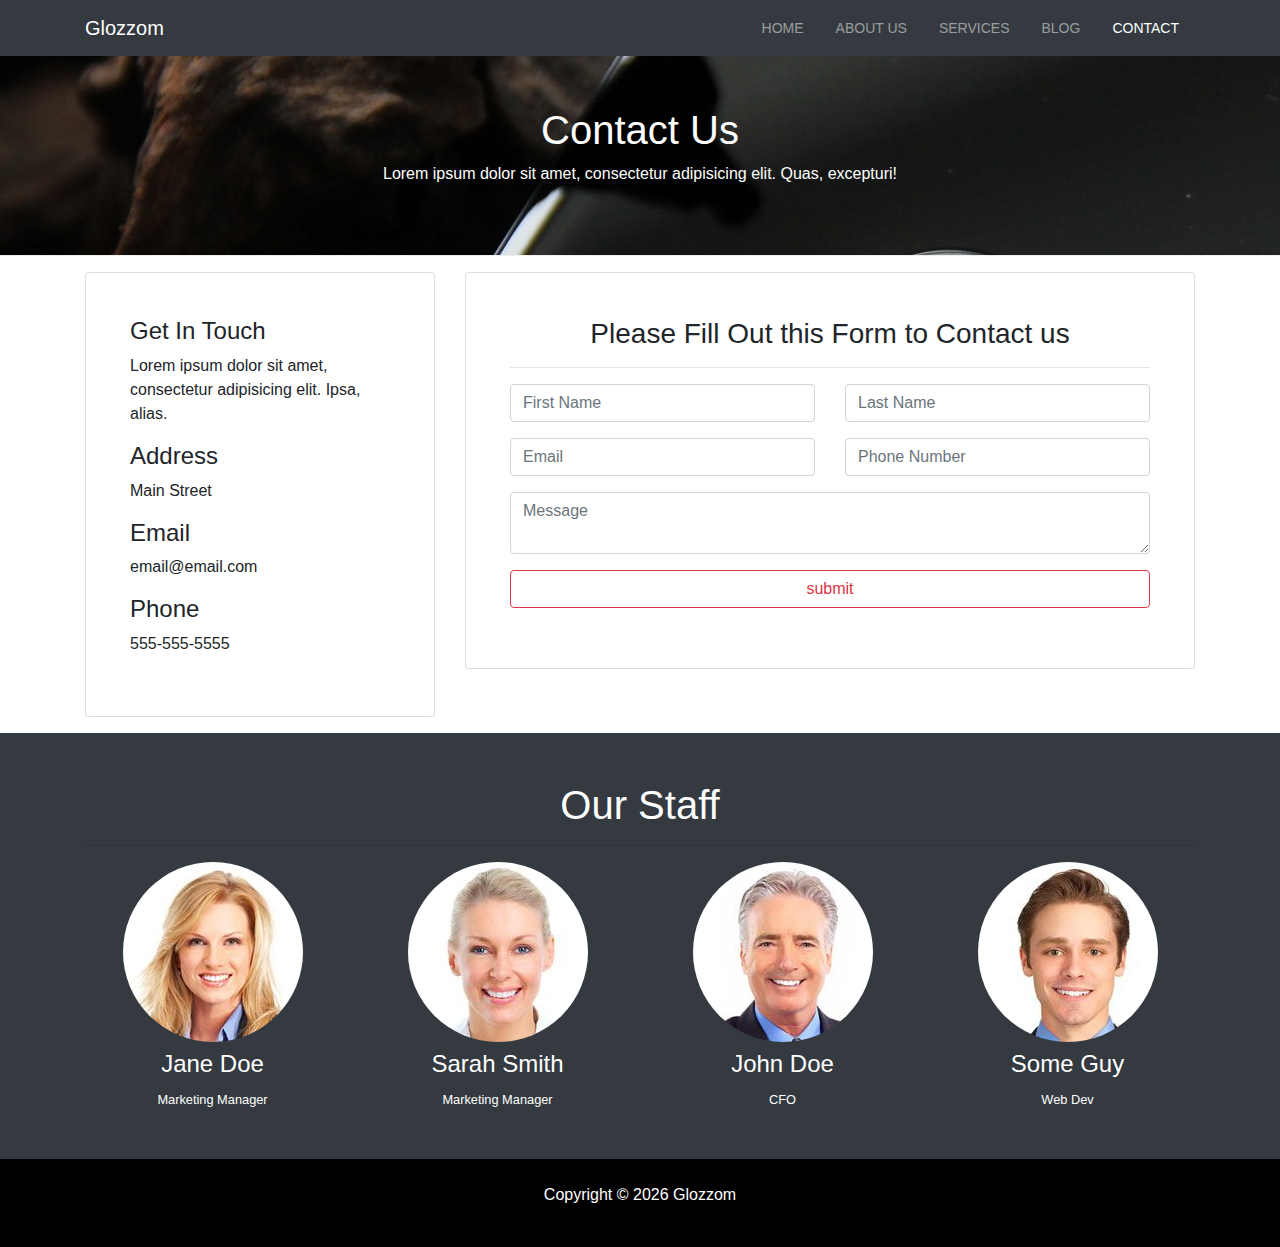
<file: contact.html>
<!DOCTYPE html>
<html lang="en">
<head>
  <meta charset="UTF-8">
  <meta name="viewport" content="width=device-width, initial-scale=1.0">
  <meta http-equiv="X-UA-Compatible" content="ie=edge">

  <link rel="stylesheet" href="https://pro.fontawesome.com/releases/v5.10.0/css/all.css" integrity="sha384-AYmEC3Yw5cVb3ZcuHtOA93w35dYTsvhLPVnYs9eStHfGJvOvKxVfELGroGkvsg+p" crossorigin="anonymous"/>
  <link rel="stylesheet" href="https://stackpath.bootstrapcdn.com/bootstrap/4.5.2/css/bootstrap.min.css" integrity="sha384-JcKb8q3iqJ61gNV9KGb8thSsNjpSL0n8PARn9HuZOnIxN0hoP+VmmDGMN5t9UJ0Z" crossorigin="anonymous">
  <link rel="stylesheet" href="css/style.css">
  <title>Glozzom Project</title>
</head>
<body>

<!-- start here -->
<nav class="navbar navbar-expand-sm navbar-dark bg-dark">
  <div class="container">
    <a href="index.html" class="navbar-brand">Glozzom
    </a>
    <button class="navbar-toggler" data-toggle="collapse" data-target="#navbarCollapse">
      <span class="navbar-toggler-icon"></span>
    </button>
    <div class="collapse navbar-collapse" id="navbarCollapse">
      <ul class="navbar-nav ml-auto">
        <li class="nav-item">
          <a href="index.html" class="nav-link">Home</a>
        </li>
        <li class="nav-item ">
          <a href="about.html" class="nav-link">About Us</a>
        </li>
        <li class="nav-item">
          <a href="services.html" class="nav-link">Services</a>
        </li>
        <li class="nav-item">
          <a href="blog.html" class="nav-link">Blog</a>
        </li>
        <li class="nav-item">
          <a href="contact.html" class="nav-link active">Contact</a>
        </li>

      </ul>
    </div>
  </div>
</nav>



<!-- page header -->
<header id="page-header">
  <div class="container">
    <div class="row">
      <div class="col-md-6 m-auto text-center">
        <h1>Contact Us</h1>
        <p>Lorem ipsum dolor sit amet, consectetur adipisicing elit. Quas, excepturi!</p>
      </div>
    </div>
  </div>
</header>

<!-- COntact Section -->
<section id="contact" class="py-3">
  <div class="container">
    <div class="row">
      <div class="col-md-4">
        <div class="card p-4">
          <div class="card-body">
            <h4>Get In Touch</h4>
            <p>Lorem ipsum dolor sit amet, consectetur adipisicing elit. Ipsa, alias.</p>
            <h4>Address</h4>
            <p>Main Street</p>
            <h4>Email</h4>
            <p>email@email.com</p>
            <h4>Phone</h4>
            <p>555-555-5555</p>
          </div>
        </div>
      </div>
      <div class="col-md-8">
        <div class="card p-4">
          <div class="card-body">
            <h3 class="text-center">Please Fill Out this Form to Contact us</h3>
            <hr>
            <div class="row">
              <div class="col-md-6">
                <div class="form-group">
                  <input type="text" class="form-control" placeholder="First Name">
                </div>
              </div>
              <div class="col-md-6">
                <div class="form-group">
                  <input type="text" class="form-control" placeholder="Last Name">
                </div>
              </div>
              <div class="col-md-6">
                <div class="form-group">
                  <input type="text" class="form-control" placeholder="Email">
                </div>
              </div>
              <div class="col-md-6">
                <div class="form-group">
                  <input type="text" class="form-control" placeholder="Phone Number">
                </div>
              </div>
            </div>
            <div class="row">
              <div class="col-md-12">
                <div class="form-group">
                  <textarea placeholder = "Message" class="form-control"></textarea>
                </div>
              </div>
              <div class="col-md-12">
                <div class="form-group">
                  <input type="submit" value="submit" class="btn btn-outline-danger btn-block">
                </div>
              </div>
            </div>
          </div>
         </div>
      </div>
    </div>
  </div>
</section>

<!-- staff -->
<section id="staff" class="py-5 text-center bg-dark text-white">
  <div class="container">
    <h1>Our Staff</h1>
    <hr>
    <div class="row">
      <div class="col-md-3">
        <img src="img/person1.jpg" alt="" class="img-fluid rounded-circle mb-2">
        <h4>Jane Doe</h4>
        <small>Marketing Manager</small>
      </div>
      <div class="col-md-3">
        <img src="img/person2.jpg" alt="" class="img-fluid rounded-circle mb-2">
        <h4>Sarah Smith</h4>
        <small>Marketing Manager</small>
      </div>
      <div class="col-md-3"><img src="img/person3.jpg" alt="" class="img-fluid rounded-circle mb-2">
        <h4>John Doe</h4>
          <small>CFO</small>
        </div>
      <div class="col-md-3">
        <img src="img/person4.jpg" alt="" class="img-fluid rounded-circle mb-2">
            <h4>Some Guy</h4>
        <small>Web Dev</small>
      </div>
    </div>
  </div>
</section>



<!-- footer -->
<footer id="main-footer" class="text-center p-4">
  <div class="ontainer">
    <div class="row">
      <div class="col">
        <p>Copyright &copy; <span id="year"></span> Glozzom</p>
      </div>
    </div>
  </div>
</footer>


  <script src="http://code.jquery.com/jquery-3.5.1.min.js"  integrity="sha256-9/aliU8dGd2tb6OSsuzixeV4y/faTqgFtohetphbbj0=" crossorigin="anonymous"></script>
  <script src="https://cdn.jsdelivr.net/npm/popper.js@1.16.1/dist/umd/popper.min.js" integrity="sha384-9/reFTGAW83EW2RDu2S0VKaIzap3H66lZH81PoYlFhbGU+6BZp6G7niu735Sk7lN" crossorigin="anonymous"></script>
  <script src="https://stackpath.bootstrapcdn.com/bootstrap/4.5.2/js/bootstrap.min.js" integrity="sha384-B4gt1jrGC7Jh4AgTPSdUtOBvfO8shuf57BaghqFfPlYxofvL8/KUEfYiJOMMV+rV" crossorigin="anonymous"></script>

<script>
//get the current year for the copyright
$('#year').text(new Date().getFullYear());




</script>
</body>
</html>
</file>
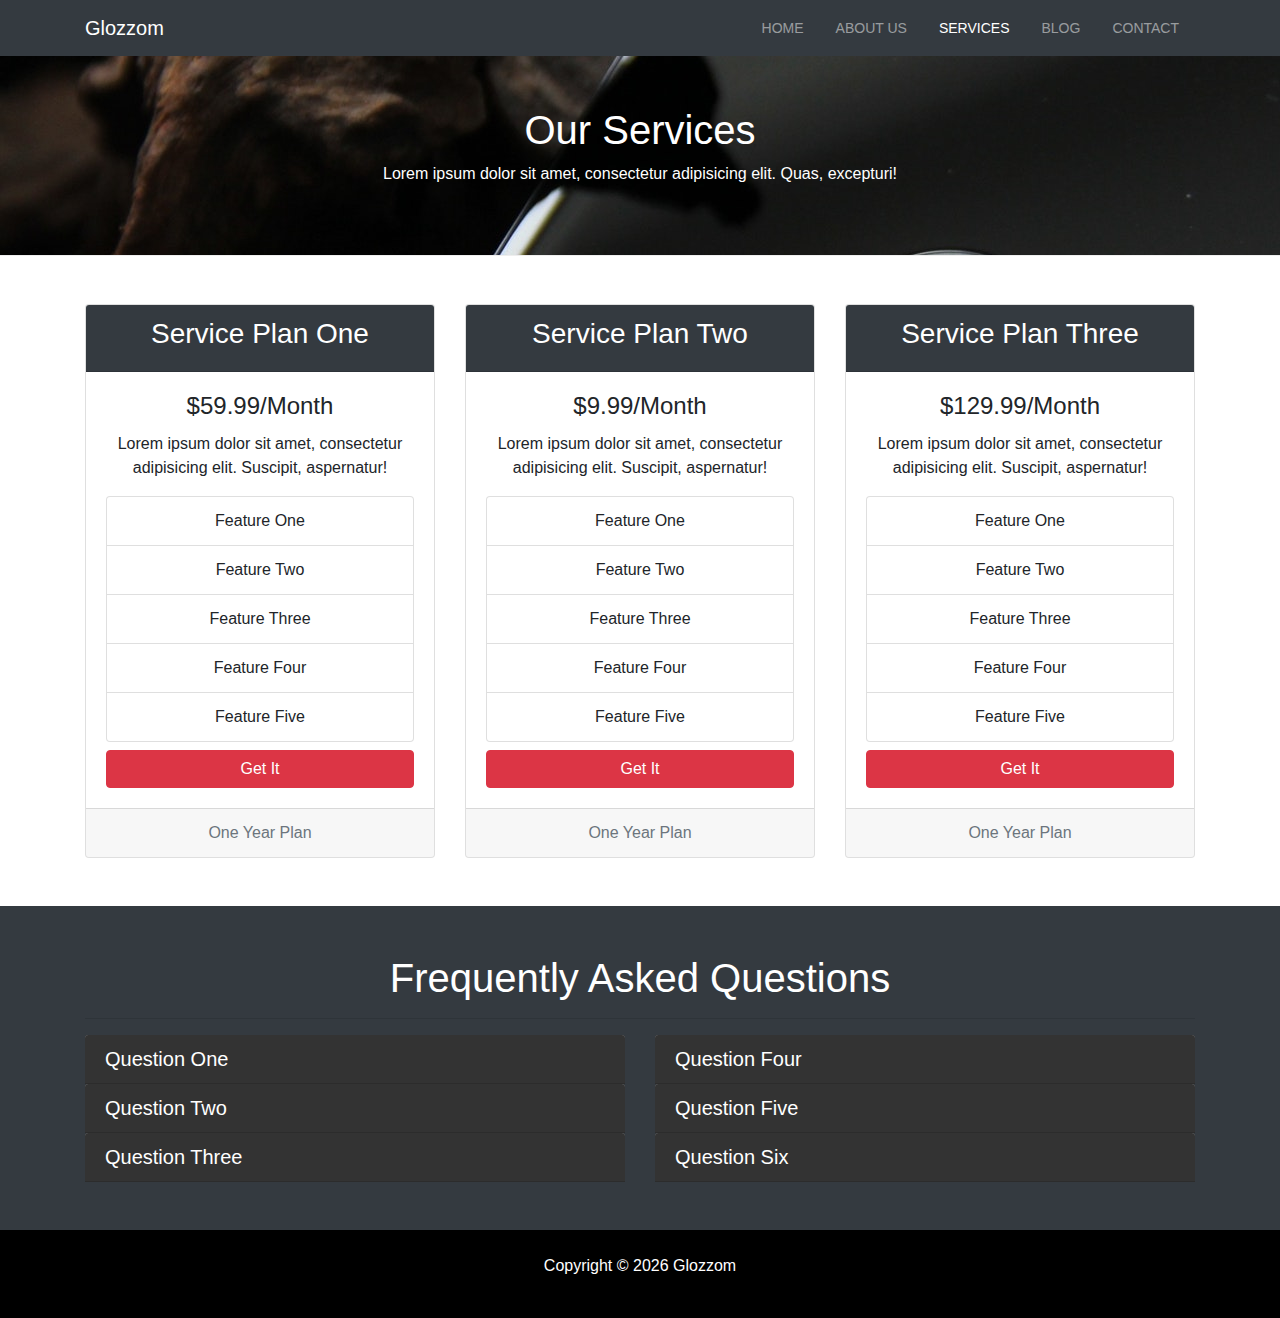
<file: services.html>
<!DOCTYPE html>
<html lang="en">
<head>
  <meta charset="UTF-8">
  <meta name="viewport" content="width=device-width, initial-scale=1.0">
  <meta http-equiv="X-UA-Compatible" content="ie=edge">

  <link rel="stylesheet" href="https://pro.fontawesome.com/releases/v5.10.0/css/all.css" integrity="sha384-AYmEC3Yw5cVb3ZcuHtOA93w35dYTsvhLPVnYs9eStHfGJvOvKxVfELGroGkvsg+p" crossorigin="anonymous"/>
  <link rel="stylesheet" href="https://stackpath.bootstrapcdn.com/bootstrap/4.5.2/css/bootstrap.min.css" integrity="sha384-JcKb8q3iqJ61gNV9KGb8thSsNjpSL0n8PARn9HuZOnIxN0hoP+VmmDGMN5t9UJ0Z" crossorigin="anonymous">
  <link rel="stylesheet" href="css/style.css">
  <title>Glozzom Project</title>
</head>
<body>

<!-- start here -->
<nav class="navbar navbar-expand-sm navbar-dark bg-dark">
  <div class="container">
    <a href="index.html" class="navbar-brand">Glozzom
    </a>
    <button class="navbar-toggler" data-toggle="collapse" data-target="#navbarCollapse">
      <span class="navbar-toggler-icon"></span>
    </button>
    <div class="collapse navbar-collapse" id="navbarCollapse">
      <ul class="navbar-nav ml-auto">
        <li class="nav-item">
          <a href="index.html" class="nav-link">Home</a>
        </li>
        <li class="nav-item ">
          <a href="about.html" class="nav-link">About Us</a>
        </li>
        <li class="nav-item">
          <a href="services.html" class="nav-link active">Services</a>
        </li>
        <li class="nav-item">
          <a href="blog.html" class="nav-link">Blog</a>
        </li>
        <li class="nav-item">
          <a href="contact.html" class="nav-link">Contact</a>
        </li>

      </ul>
    </div>
  </div>
</nav>

<!-- page header -->
<header id="page-header">
  <div class="container">
    <div class="row">
      <div class="col-md-6 m-auto text-center">
        <h1>Our Services</h1>
        <p>Lorem ipsum dolor sit amet, consectetur adipisicing elit. Quas, excepturi!</p>
      </div>
    </div>
  </div>
</header>

<!-- Services -->
<section id="services" class="py-5">
  <div class="container">
    <div class="row">
      <div class="col-md-4">
        <div class="card text-center">
          <div class="card-header bg-dark text-white">
            <h3>Service Plan One</h3>
          </div>
          <div class="card-body">
            <h4 class="card-title">$59.99/Month</h4>
            <p class="card-text">Lorem ipsum dolor sit amet, consectetur adipisicing elit. Suscipit, aspernatur!</p>
            <ul class="list-group">
              <li class="list-group-item">
                <i class="fas fa-check"></i> Feature One
              </li>
              <li class="list-group-item">
                <i class="fas fa-check"></i> Feature Two
              </li>
              <li class="list-group-item">
                <i class="fas fa-check"></i> Feature Three
              </li>
              <li class="list-group-item">
                <i class="fas fa-check"></i> Feature Four
              </li>
              <li class="list-group-item">
                <i class="fas fa-check"></i> Feature Five
              </li>
            </ul>
            <a href="#" class="btn btn-danger btn-block mt-2">Get It</a>
          </div>
          <div class="card-footer text-muted">One Year Plan</div>
        </div>
      </div>
      <div class="col-md-4">
        <div class="card text-center">
          <div class="card-header bg-dark text-white">
            <h3>Service Plan Two</h3>
          </div>
          <div class="card-body">
            <h4 class="card-title">$9.99/Month</h4>
            <p class="card-text">Lorem ipsum dolor sit amet, consectetur adipisicing elit. Suscipit, aspernatur!</p>
            <ul class="list-group">
              <li class="list-group-item">
                <i class="fas fa-check"></i> Feature One
              </li>
              <li class="list-group-item">
                <i class="fas fa-check"></i> Feature Two
              </li>
              <li class="list-group-item">
                <i class="fas fa-check"></i> Feature Three
              </li>
              <li class="list-group-item">
                <i class="fas fa-check"></i> Feature Four
              </li>
              <li class="list-group-item">
                <i class="fas fa-check"></i> Feature Five
              </li>
            </ul>
            <a href="#" class="btn btn-danger btn-block mt-2">Get It</a>
          </div>
          <div class="card-footer text-muted">One Year Plan</div>
        </div>
      </div>
      <div class="col-md-4">
        <div class="card text-center">
          <div class="card-header bg-dark text-white">
            <h3>Service Plan Three</h3>
          </div>
          <div class="card-body">
            <h4 class="card-title">$129.99/Month</h4>
            <p class="card-text">Lorem ipsum dolor sit amet, consectetur adipisicing elit. Suscipit, aspernatur!</p>
            <ul class="list-group">
              <li class="list-group-item">
                <i class="fas fa-check"></i> Feature One
              </li>
              <li class="list-group-item">
                <i class="fas fa-check"></i> Feature Two
              </li>
              <li class="list-group-item">
                <i class="fas fa-check"></i> Feature Three
              </li>
              <li class="list-group-item">
                <i class="fas fa-check"></i> Feature Four
              </li>
              <li class="list-group-item">
                <i class="fas fa-check"></i> Feature Five
              </li>
            </ul>
            <a href="#" class="btn btn-danger btn-block mt-2">Get It</a>
          </div>
          <div class="card-footer text-muted">One Year Plan</div>
        </div>
      </div>
    </div>
  </div>
</section>

<!-- FAQ -->
<section id="faq" class="p-5 bg-dark text-white">
  <div class="container">
    <h1 class="text-center">Frequently Asked Questions</h1>
    <hr>
    <div class="row">
      <div class="col-md-6">
        <div id="accordion">
          <div class="card">
            <div class="card-header">
              <h5 class="mb-0">
                <a href="#collapseOne" data-toggle="collapse" data-parent="#accordion" class="">
                  Question One
                </a>
              </h5>
            </div>
            <div id="collapseOne" class="collapse">
              <div class="card-body">
                Lorem ipsum dolor sit amet, consectetur adipisicing elit. Modi illum molestias voluptas veritatis fuga est ipsam, inventore at commodi quibusdam ipsum esse quisquam ipsa placeat porro maxime, officiis aliquam quis excepturi ad iusto consequatur distinctio doloremque dolore suscipit! Quisquam, assumenda!
              </div>
            </div>
          </div>
          <div class="card">
            <div class="card-header">
              <h5 class="mb-0">
                <a href="#collapseTwo" data-toggle="collapse" data-parent="#accordion" class="">
                  Question Two
                </a>
              </h5>
            </div>
            <div id="collapseTwo" class="collapse">
              <div class="card-body">
                Lorem ipsum dolor sit amet, consectetur adipisicing elit. Modi illum molestias voluptas veritatis fuga est ipsam, inventore at commodi quibusdam ipsum esse quisquam ipsa placeat porro maxime, officiis aliquam quis excepturi ad iusto consequatur distinctio doloremque dolore suscipit! Quisquam, assumenda!
              </div>
            </div>
          </div>
          <div class="card">
            <div class="card-header">
              <h5 class="mb-0">
                <a href="#collapseThree" data-toggle="collapse" data-parent="#accordion" class="">
                  Question Three
                </a>
              </h5>
            </div>
            <div id="collapseThree" class="collapse">
              <div class="card-body">
                Lorem ipsum dolor sit amet, consectetur adipisicing elit. Modi illum molestias voluptas veritatis fuga est ipsam, inventore at commodi quibusdam ipsum esse quisquam ipsa placeat porro maxime, officiis aliquam quis excepturi ad iusto consequatur distinctio doloremque dolore suscipit! Quisquam, assumenda!
              </div>
            </div>
          </div>
        </div>
      </div>
      <div class="col-md-6">
        <div id="accordion">
          <div class="card">
            <div class="card-header">
              <h5 class="mb-0">
                <a href="#collapseFour" data-toggle="collapse" data-parent="#accordion" class="">
                  Question Four
                </a>
              </h5>
            </div>
            <div id="collapseFour" class="collapse">
              <div class="card-body">
                Lorem ipsum dolor sit amet, consectetur adipisicing elit. Modi illum molestias voluptas veritatis fuga est ipsam, inventore at commodi quibusdam ipsum esse quisquam ipsa placeat porro maxime, officiis aliquam quis excepturi ad iusto consequatur distinctio doloremque dolore suscipit! Quisquam, assumenda!
              </div>
            </div>
          </div>
          <div class="card">
            <div class="card-header">
              <h5 class="mb-0">
                <a href="#collapseFive" data-toggle="collapse" data-parent="#accordion" class="">
                  Question Five
                </a>
              </h5>
            </div>
            <div id="collapseFive" class="collapse">
              <div class="card-body">
                Lorem ipsum dolor sit amet, consectetur adipisicing elit. Modi illum molestias voluptas veritatis fuga est ipsam, inventore at commodi quibusdam ipsum esse quisquam ipsa placeat porro maxime, officiis aliquam quis excepturi ad iusto consequatur distinctio doloremque dolore suscipit! Quisquam, assumenda!
              </div>
            </div>
          </div>
          <div class="card">
            <div class="card-header">
              <h5 class="mb-0">
                <a href="#collapseSix" data-toggle="collapse" data-parent="#accordion" class="">
                  Question Six
                </a>
              </h5>
            </div>
            <div id="collapseSix" class="collapse">
              <div class="card-body">
                Lorem ipsum dolor sit amet, consectetur adipisicing elit. Modi illum molestias voluptas veritatis fuga est ipsam, inventore at commodi quibusdam ipsum esse quisquam ipsa placeat porro maxime, officiis aliquam quis excepturi ad iusto consequatur distinctio doloremque dolore suscipit! Quisquam, assumenda!
              </div>
            </div>
          </div>
        </div>
      </div>
    </div>
  </div>
</section>

<!-- footer -->
<footer id="main-footer" class="text-center p-4">
  <div class="ontainer">
    <div class="row">
      <div class="col">
        <p>Copyright &copy; <span id="year"></span> Glozzom</p>
      </div>
    </div>
  </div>
</footer>


  <script src="http://code.jquery.com/jquery-3.5.1.min.js"  integrity="sha256-9/aliU8dGd2tb6OSsuzixeV4y/faTqgFtohetphbbj0=" crossorigin="anonymous"></script>
  <script src="https://cdn.jsdelivr.net/npm/popper.js@1.16.1/dist/umd/popper.min.js" integrity="sha384-9/reFTGAW83EW2RDu2S0VKaIzap3H66lZH81PoYlFhbGU+6BZp6G7niu735Sk7lN" crossorigin="anonymous"></script>
  <script src="https://stackpath.bootstrapcdn.com/bootstrap/4.5.2/js/bootstrap.min.js" integrity="sha384-B4gt1jrGC7Jh4AgTPSdUtOBvfO8shuf57BaghqFfPlYxofvL8/KUEfYiJOMMV+rV" crossorigin="anonymous"></script>

<script>
//get the current year for the copyright
$('#year').text(new Date().getFullYear());




</script>
</body>
</html>
</file>
<file: css/style.css>
body {
  overflow-x: hidden;
}


.navbar .nav-link {
  font-size: 14px;
  text-transform: uppercase;
  padding-left:1rem !important;
  padding-right:1rem !important;
}

.navbar .nav-item.active {
  border-left: #444 3px solid;
}

.carousel-item {
  height: 450px;
}

.carousel-image-1 {
  background: url('../img/image1.jpg');
  background-size: cover;
}

.carousel-image-2 {
  background: url('../img/image2.jpg');
  background-size: cover;
}

.carousel-image-3 {
  background: url('../img/image3.jpg');
  background-size: cover;
}

#home-heading {
  position: relative;
  min-height:200px;
  background: url('../img/lights.jpg');
  background-attachment: fixed;
  background-repeat: no-repeat;
  text-align: center;
  color: #fff;
}

.dark-overlay {
  position: absolute;
  top: 0;
  left: 0;
  width: 100%;
  height: 100%;
  background: rgba(0,0,0,0.7)
}

#video-play {
  position: relative;
  min-height:200px;
  background: url('../img/media.jpg');
  background-attachment: fixed;
  background-repeat: no-repeat;
  background-position: 0 -300px;
  text-align: center;
  color: #fff;
}

#video-play a {
  color: #fff;
}

#page-header {
  height: 200px;
  background:url('../img/image1.jpg');
  background-position: 0 -360px;
  color: #fff;
  border-bottom: 1px #eee solid;
  padding-top: 50px;
}
.about-img {
  margin-top: -50px;
}

#faq .card {
  border: #444;

}

#faq a {
  color: white;
  text-decoration: none;

}

#faq .card-body,
#faq .card-header {
  background: #333;
}

#main-footer {
  background: black;
  color: white;
}
</file>
